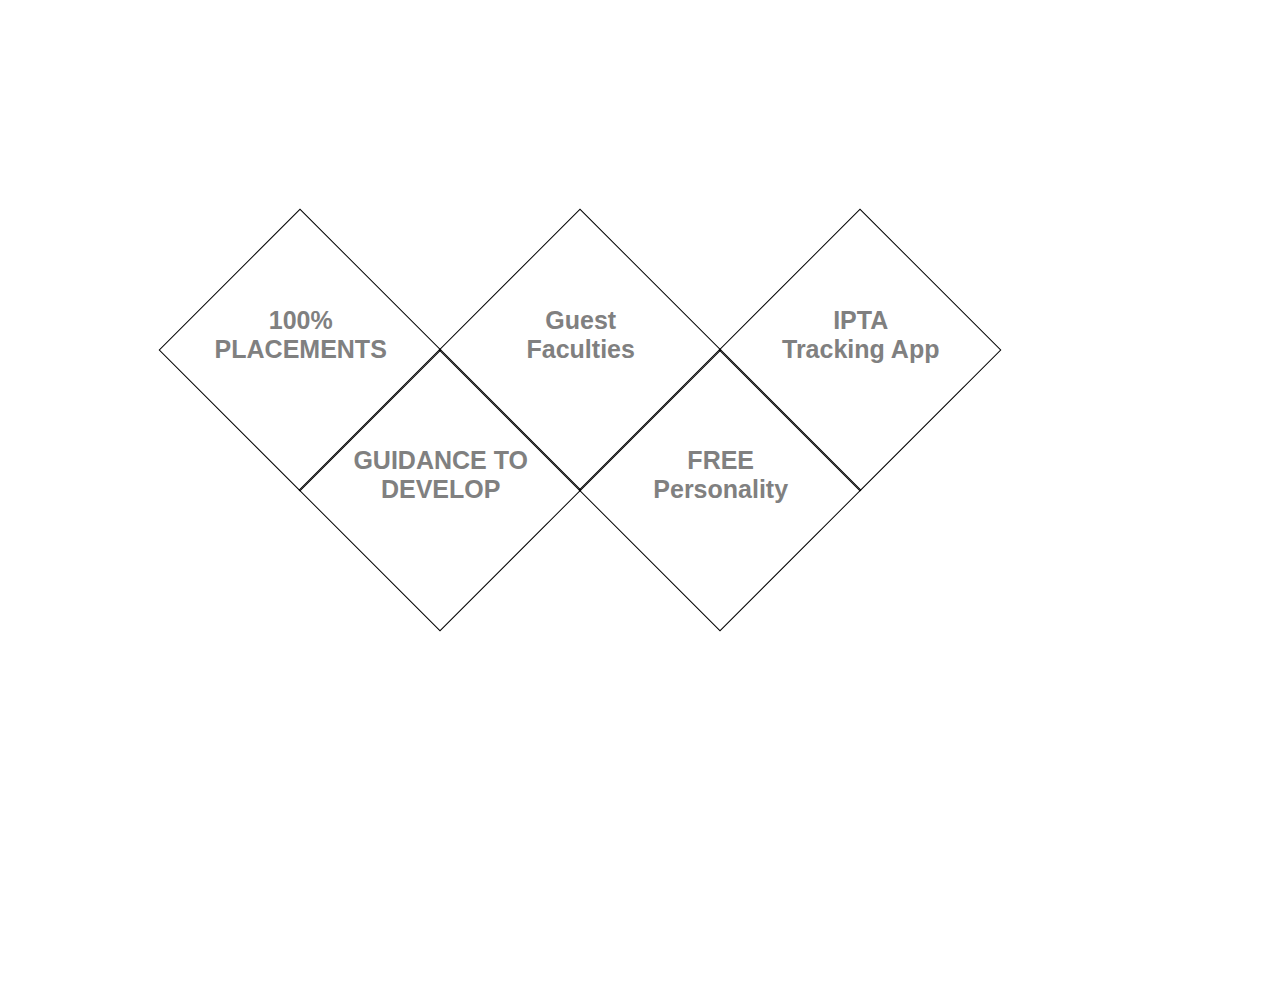
<file: Assignment index24/index24.html>
<!DOCTYPE html>
<html>
<head>
	<title></title>
	<meta name="viewport" content="width=device-width,initial-scale=1.0">

	<link rel="stylesheet" type="text/css" href="index24.css">
</head>
<body>

   
         <div class="box1">
         	<p id="one"> 100% <br> PLACEMENTS</p>
         	<div class="innerbox1">
         		  
         	</div>
         	
         </div>

         <div class="box2">
         	<p id="two"> GUIDANCE TO <br> DEVELOP</p>

         	<div class="innerbox2">
         		
         	</div>
         </div>

        <div class="box3">
            <p id="three"> Guest <br> Faculties</p>
            <div class="innerbox3">
               
            </div>
         </div>

         <div class="box4">
            <p id="four"> FREE <br> Personality</p>
            <div class="innerbox4">
               
            </div>
         </div>

         <div class="box5">
            <p id="five"> IPTA <br> Tracking App</p>
            <div class="innerbox5">
               
            </div>
         </div>

</body>
</html>
</file>
<file: Assignment index24/index24.css>
*{
	margin: 0;
	box-sizing: border-box;
}


.box1{
	width: 200px;
	height: 200px;
	position: relative;
	top: 250px;
	left: 200px;
	background-color: transparent;
	transform: rotate(45deg);
	border:1px solid black;
	z-index: 0;
	cursor: pointer;
}
.innerbox1{
	width: 100px;
	height: 100px;
	background-color: transparent;
    position: absolute;
    top: 25%;
    left:25%; 
    z-index: 1;
    transition: .2s;
}
.box1 #one{
	z-index: 2;
	position: relative;
	top: 30%;
	left: -5%;
	color: gray;
	text-align: center;
	font-weight: bold;
	font-family: sans-serif;
	font-size: 25px;
	transform: rotate(-45deg);
}
.box1:hover .innerbox1{
	background-color: blue;
	transform: scale(2.0);
	
}







.box2{
	width: 200px;
	height: 200px;
	position: relative;
	top: 190px;
	left: 340px;
	background-color: transparent;
	transform: rotate(45deg);
	border:1px solid black;
	z-index: 0;
	cursor: pointer;
}
.innerbox2{
	width: 100px;
	height: 100px;
	background-color: transparent;
    position: absolute;
    top: 25%;
    left:25%; 
    z-index: 1;
    transition: .2s;
}
.box2 #two{
	z-index: 2;
	position: relative;
	top: 30%;
	left: -5%;
	color: gray;
	text-align: center;
	font-weight: bold;
	font-family: sans-serif;
	font-size: 25px;
	transform: rotate(-45deg);
}
.box2:hover .innerbox2{
	background-color: blue;
	transform: scale(2.0);
	
}










.box3{
	width: 200px;
	height: 200px;
	position: relative;
	top: -150px;
	left: 480px;
	background-color: transparent;
	transform: rotate(45deg);
	border:1px solid black;
	z-index: 0;
	cursor: pointer;
}
.innerbox3{
	width: 100px;
	height: 100px;
	background-color: transparent;
    position: absolute;
    top: 25%;
    left:25%; 
    z-index: 1;
    transition: .2s;
}
.box3 #three{
	z-index: 2;
	position: relative;
	top: 30%;
	left: -5%;
	color: gray;
	text-align: center;
	font-weight: bold;
	font-family: sans-serif;
	font-size: 25px;
	transform: rotate(-45deg);
}
.box3:hover .innerbox3{
	background-color: blue;
	transform: scale(2.0);
	
}










.box4{
	width: 200px;
	height: 200px;
	position: relative;
	top: -210px;
	left: 620px;
	background-color: transparent;
	transform: rotate(45deg);
	border:1px solid black;
	z-index: 0;
	cursor: pointer;
}
.innerbox4{
	width: 100px;
	height: 100px;
	background-color: transparent;
    position: absolute;
    top: 25%;
    left:25%; 
    z-index: 1;
    transition: .2s;
}
.box4 #four{
	z-index: 2;
	position: relative;
	top: 30%;
	left: -5%;
	color: gray;
	text-align: center;
	font-weight: bold;
	font-family: sans-serif;
	font-size: 25px;
	transform: rotate(-45deg);
}
.box4:hover .innerbox4{
	background-color: blue;
	transform: scale(2.0);
	
}









.box5{
	width: 200px;
	height: 200px;
	position: relative;
	top: -550px;
	left: 760px;
	background-color: transparent;
	transform: rotate(45deg);
	border:1px solid black;
	z-index: 0;
	cursor: pointer;
}
.innerbox5{
	width: 100px;
	height: 100px;
	background-color: transparent;
    position: absolute;
    top: 25%;
    left:25%; 
    z-index: 1;
    transition: .2s;
}
.box5 #five{
	z-index: 2;
	position: relative;
	top: 30%;
	left: -5%;
	color: gray;
	text-align: center;
	font-weight: bold;
	font-family: sans-serif;
	font-size: 25px;
	transform: rotate(-45deg);
}
.box5:hover .innerbox5{
	background-color: blue;
	transform: scale(2.0);
	
}
</file>
